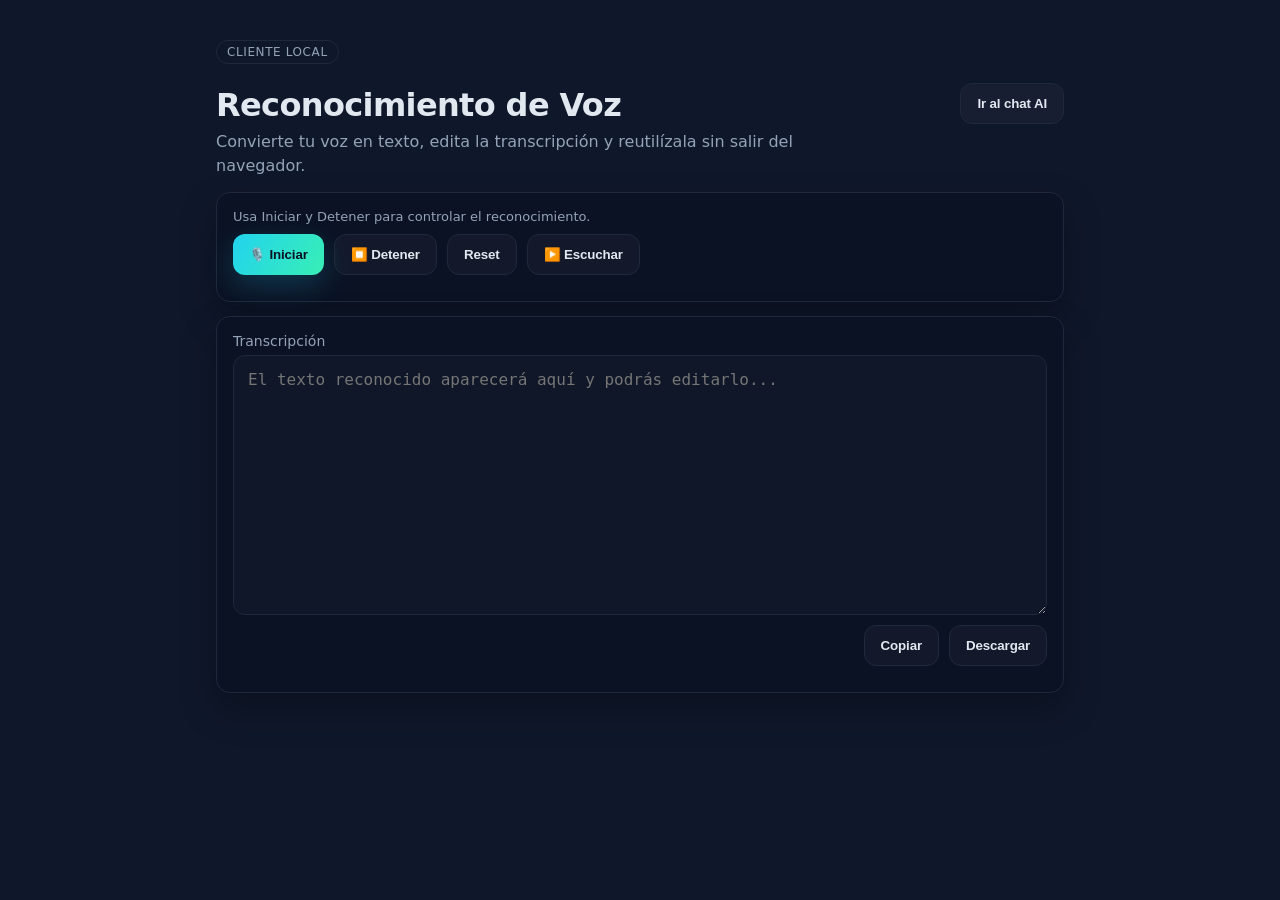
<file: index.html>
<!DOCTYPE html>
<html lang="en">
    <head>
        <meta charset="UTF-8" />
        <meta name="viewport" content="width=device-width, initial-scale=1.0" />
        <title>Reconocimiento de voz</title>
        <link rel="stylesheet" href="style.css" />
    </head>
    <body>
        <main class="page">
            <header class="hero">
                <div>
                    <p class="eyebrow">Cliente local</p>
                    <h1>Reconocimiento de Voz</h1>
                    <p class="lede">
                        Convierte tu voz en texto, edita la transcripción y
                        reutilízala sin salir del navegador.
                    </p>
                </div>
                <div class="cta">
                    <button
                        type="button"
                        class="ghost"
                        onclick="location.href='chat/index.html'"
                    >
                        Ir al chat AI
                    </button>
                </div>
            </header>

            <section class="panel controls-panel">
                <div class="panel-header">
                    <div
                        class="recording-indicator"
                        id="recordingIndicator"
                        aria-live="polite"
                    >
                        <span class="recording-dot"></span>
                        <span>Grabando...</span>
                    </div>
                    <span class="muted-text">
                        Usa Iniciar y Detener para controlar el reconocimiento.
                    </span>
                </div>

                <div class="button-row">
                    <button type="button" onclick="iniciarReconocimiento()">
                        🎙️ Iniciar
                    </button>
                    <button
                        type="button"
                        class="ghost"
                        onclick="detenerReconocimiento()"
                    >
                        ⏹️ Detener
                    </button>
                    <button type="button" class="ghost" onclick="reset()">
                        Reset
                    </button>
                    <button
                        type="button"
                        class="ghost"
                        onclick="escucharTexto()"
                    >
                        ▶️ Escuchar
                    </button>
                </div>
            </section>

            <section class="panel output-panel">
                <div class="field">
                    <label for="texto">Transcripción</label>
                    <textarea
                        id="texto"
                        rows="10"
                        placeholder="El texto reconocido aparecerá aquí y podrás editarlo..."
                    ></textarea>
                </div>
                <div class="button-row secondary">
                    <button type="button" class="ghost" onclick="copiarTexto()">
                        Copiar
                    </button>
                    <button
                        type="button"
                        class="ghost"
                        onclick="descargarTexto()"
                    >
                        Descargar
                    </button>
                </div>
            </section>
        </main>
        <script src="main.js"></script>
    </body>
</html>
</file>
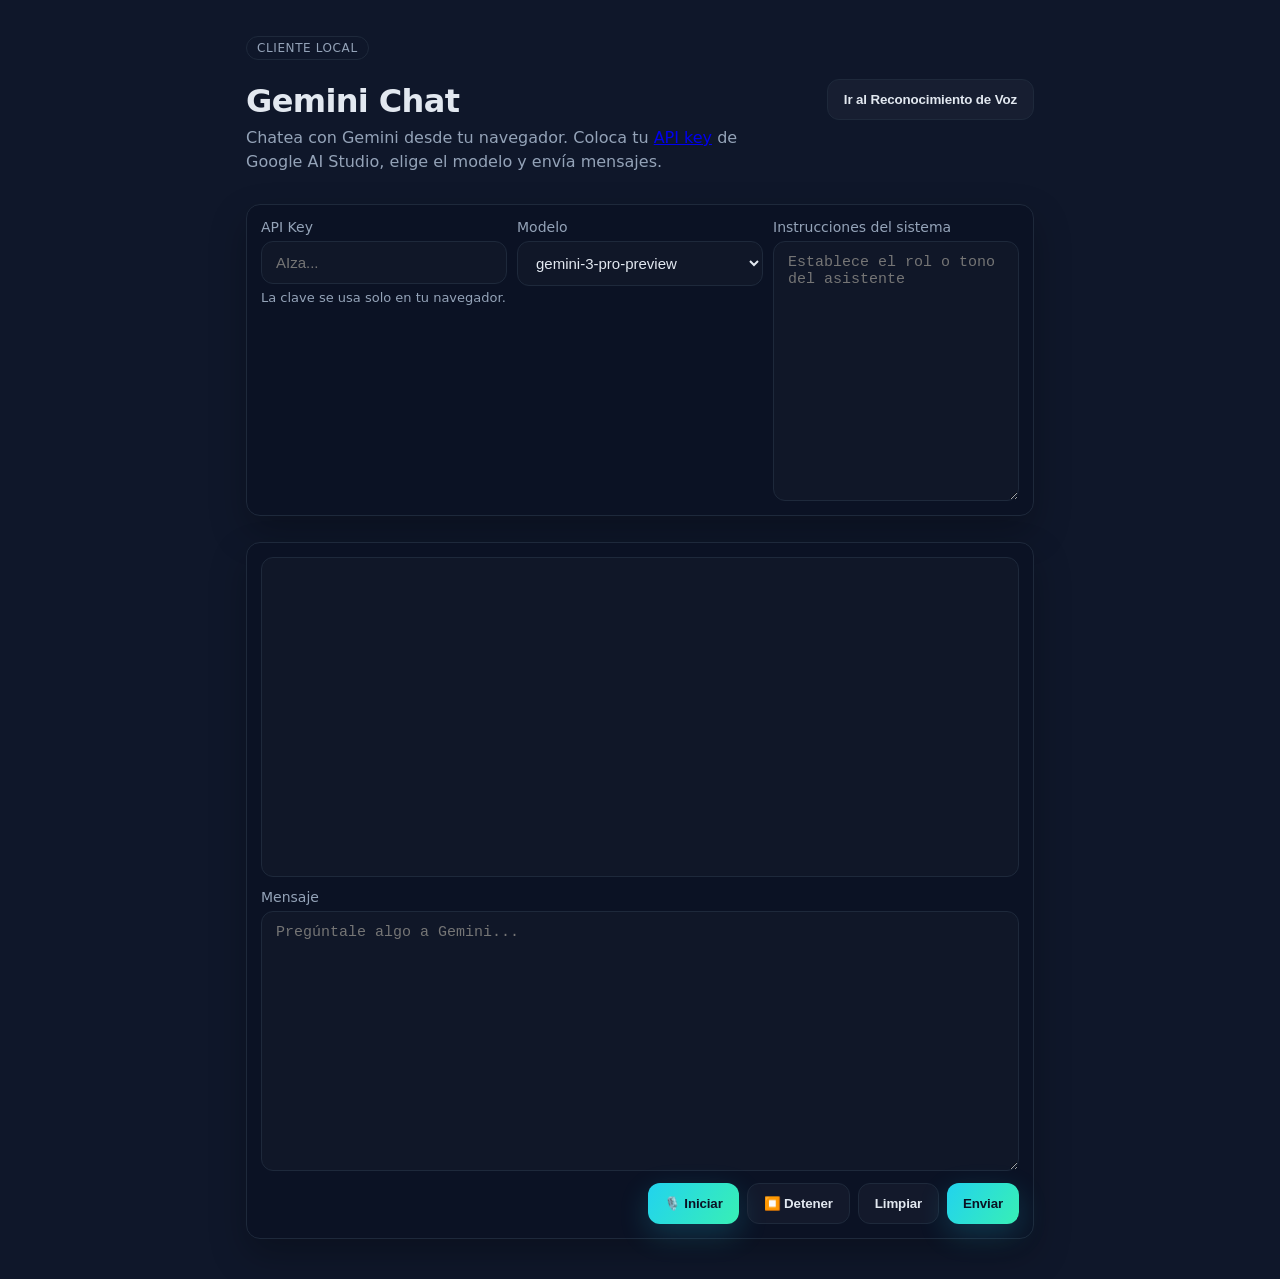
<file: chat/index.html>
<!DOCTYPE html>
<html lang="es">
    <head>
        <meta charset="UTF-8" />
        <meta name="viewport" content="width=device-width, initial-scale=1.0" />
        <title>Gemini Chat</title>
        <link rel="stylesheet" href="../style.css" />
        <link rel="stylesheet" href="style.css" />
    </head>
    <body>
        <main class="page">
            <header class="hero">
                <div style="max-width: 70%">
                    <p class="eyebrow">Cliente local</p>
                    <h1>Gemini Chat</h1>
                    <p class="lede">
                        Chatea con Gemini desde tu navegador. Coloca tu
                        <a
                            href="https://aistudio.google.com/app/api-keys"
                            target="_blank"
                            >API key</a
                        >
                        de Google AI Studio, elige el modelo y envía mensajes.
                    </p>
                </div>
                <div class="cta">
                    <button
                        type="button"
                        class="ghost"
                        onclick="location.href='../index.html'"
                    >
                        Ir al Reconocimiento de Voz
                    </button>
                </div>
            </header>

            <section class="panel settings" style="align-items: flex-start">
                <div class="field">
                    <label for="apiKey">API Key</label>
                    <input
                        id="apiKey"
                        type="password"
                        placeholder="AIza..."
                        autocomplete="off"
                    />
                    <div class="helper">
                        La clave se usa solo en tu navegador.
                    </div>
                </div>
                <div class="field">
                    <label for="model">Modelo</label>
                    <select id="model">
                        <option value="gemini-3-pro-preview">
                            gemini-3-pro-preview
                        </option>
                        <option value="gemini-3-flash-preview">
                            gemini-3-flash-preview
                        </option>
                        <option value="gemini-2.5-flash">
                            gemini-2.5-flash
                        </option>
                        <option value="gemini-2.5-flash-lite">
                            gemini-2.5-flash-lite
                        </option>
                        <option value="gemini-2.5-pro">gemini-2.5-pro</option>
                        <span class="helper">Modelos anteriores</span>
                        <option value="gemini-2.0-flash">
                            gemini-2.0-flash
                        </option>
                        <option value="gemini-2.0-flash-lite">
                            gemini-2.0-flash-lite
                        </option>
                    </select>
                </div>
                <div class="field" style="flex-wrap: wrap">
                    <label for="system">Instrucciones del sistema</label>
                    <textarea
                        id="system"
                        rows="2"
                        placeholder="Establece el rol o tono del asistente"
                    ></textarea>
                </div>
            </section>

            <section class="panel chat">
                <div id="chat-log" class="chat-log" aria-live="polite"></div>

                <div class="field">
                    <label for="texto">Mensaje</label>
                    <textarea
                        id="texto"
                        rows="3"
                        placeholder="Pregúntale algo a Gemini..."
                    ></textarea>
                </div>

                <div
                    id="recordingIndicator"
                    class="recording-indicator"
                    aria-live="polite"
                >
                    <span class="recording-dot"></span>
                    <span>Escuchando...</span>
                </div>

                <div class="actions">
                    <div class="status" id="status"></div>
                    <div class="buttons">
                        <button type="button" onclick="iniciarReconocimiento()">
                            🎙️ Iniciar
                        </button>
                        <button
                            type="button"
                            class="ghost"
                            onclick="detenerReconocimiento()"
                        >
                            ⏹️ Detener
                        </button>
                        <button id="clear" class="ghost" type="button">
                            Limpiar
                        </button>
                        <button id="send" type="button">Enviar</button>
                    </div>
                </div>
            </section>
        </main>

        <script src="../main.js"></script>
        <script src="chat.js"></script>
    </body>
</html>
</file>
<file: style.css>
* {
    box-sizing: border-box;
}

:root {
    --bg: #0f172a;
    --panel: #0b1224;
    --border: #1e293b;
    --accent: #22d3ee;
    --accent-2: #38efb5;
    --text: #e2e8f0;
    --muted: #94a3b8;
    font-family: 'Segoe UI', system-ui, -apple-system, sans-serif;
}

body {
    margin: 0;
    background: var(--bg);
    color: var(--text);
}

.page {
    max-width: 880px;
    margin: 0 auto;
    padding: 28px 16px 44px;
    display: flex;
    flex-direction: column;
    gap: 14px;
}

.hero {
    display: flex;
    justify-content: space-between;
    gap: 18px;
    align-items: center;
    flex-wrap: wrap;
}

.eyebrow {
    display: inline-flex;
    padding: 4px 10px;
    border: 1px solid var(--border);
    border-radius: 999px;
    color: var(--muted);
    font-size: 12px;
    letter-spacing: 0.05em;
    text-transform: uppercase;
}

h1 {
    margin: 10px 0 6px;
    font-weight: 700;
    letter-spacing: -0.02em;
}

.lede {
    margin: 0;
    color: var(--muted);
    max-width: 640px;
    line-height: 1.5;
}

.panel {
    background: var(--panel);
    border: 1px solid var(--border);
    border-radius: 14px;
    padding: 16px;
    box-shadow: 0 16px 36px rgba(0, 0, 0, 0.25);
}

.panel-header {
    display: flex;
    align-items: center;
    justify-content: space-between;
    gap: 10px;
    flex-wrap: wrap;
    margin-bottom: 10px;
}

.muted-text {
    color: var(--muted);
    font-size: 13px;
}

.controls-panel .button-row {
    justify-content: flex-start;
}

.button-row {
    display: flex;
    gap: 10px;
    margin-top: 10px;
    margin-bottom: 10px;
    flex-wrap: wrap;
}

button {
    border: none;
    cursor: pointer;
    border-radius: 12px;
    padding: 12px 16px;
    font-weight: 700;
    letter-spacing: -0.01em;
    color: #0b1224;
    background: linear-gradient(120deg, var(--accent), var(--accent-2));
    box-shadow: 0 10px 30px rgba(34, 211, 238, 0.2);
    transition: transform 120ms ease, box-shadow 120ms ease;
}

button:hover {
    transform: translateY(-1px);
    box-shadow: 0 16px 34px rgba(34, 211, 238, 0.28);
}

button:disabled {
    opacity: 0.6;
    cursor: not-allowed;
    transform: none;
    box-shadow: none;
}

button.ghost {
    background: rgba(255, 255, 255, 0.03);
    color: var(--text);
    box-shadow: none;
    border: 1px solid var(--border);
}

.cta {
    display: flex;
    gap: 10px;
}

.field {
    display: flex;
    flex-direction: column;
    gap: 6px;
    font-size: 14px;
    color: var(--muted);
}

label {
    color: var(--muted);
    font-size: 14px;
}

textarea {
    width: 100%;
    min-height: 260px;
    padding: 14px;
    border-radius: 12px;
    border: 1px solid var(--border);
    background: rgba(255, 255, 255, 0.02);
    color: var(--text);
    font-size: 16px;
    resize: vertical;
}

textarea:focus {
    outline: 2px solid var(--accent);
    border-color: var(--accent);
}

.secondary {
    justify-content: flex-end;
}

.recording-indicator {
    display: none;
    align-items: center;
    gap: 10px;
    padding: 10px 12px;
    border-radius: 10px;
    border: 1px solid rgba(34, 211, 238, 0.35);
    background: rgba(34, 211, 238, 0.08);
    color: var(--text);
    font-weight: 600;
    font-size: 14px;
}

.recording-indicator.active {
    display: inline-flex;
}

.recording-dot {
    width: 10px;
    height: 10px;
    border-radius: 50%;
    background: var(--accent);
    box-shadow: 0 0 0 0 rgba(34, 211, 238, 0.6);
    animation: pulse 1.4s ease-in-out infinite;
}

@keyframes pulse {
    0% {
        box-shadow: 0 0 0 0 rgba(34, 211, 238, 0.6);
    }
    70% {
        box-shadow: 0 0 0 12px rgba(34, 211, 238, 0);
    }
    100% {
        box-shadow: 0 0 0 0 rgba(34, 211, 238, 0);
    }
}

@media (max-width: 640px) {
    .hero {
        flex-direction: column;
        align-items: flex-start;
    }

    .secondary {
        justify-content: flex-start;
    }
}
</file>
<file: chat/style.css>
* {
	box-sizing: border-box;
}

:root {
	--bg: #0f172a;
	--panel: #0b1224;
	--border: #1e293b;
	--accent: #22d3ee;
	--accent-2: #38efb5;
	--text: #e2e8f0;
	--muted: #94a3b8;
	font-family: 'Segoe UI', system-ui, -apple-system, sans-serif;
}

body {
	margin: 0;
	background: var(--bg);
	color: var(--text);
}

.page {
	max-width: 820px;
	margin: 0 auto;
	padding: 24px 16px 40px;
}

.hero {
	margin-bottom: 16px;
}

.eyebrow {
	display: inline-flex;
	padding: 4px 10px;
	border: 1px solid var(--border);
	border-radius: 999px;
	color: var(--muted);
	font-size: 12px;
	letter-spacing: 0.05em;
	text-transform: uppercase;
}

h1 {
	margin: 10px 0 6px;
	font-weight: 700;
	letter-spacing: -0.02em;
}

.lede {
	margin: 0;
	color: var(--muted);
	max-width: 720px;
	line-height: 1.5;
}

.panel {
	background: var(--panel);
	border: 1px solid var(--border);
	border-radius: 14px;
	padding: 14px;
	box-shadow: 0 16px 36px rgba(0, 0, 0, 0.25);
}

.settings {
	display: grid;
	gap: 10px;
	grid-template-columns: repeat(auto-fit, minmax(240px, 1fr));
	align-items: end;
	margin-bottom: 12px;
}

.field {
	display: flex;
	flex-direction: column;
	gap: 6px;
	font-size: 14px;
	color: var(--muted);
}

input,
select,
textarea {
	width: 100%;
	padding: 12px 14px;
	border-radius: 12px;
	border: 1px solid var(--border);
	background: rgba(255, 255, 255, 0.02);
	color: var(--text);
	font-size: 15px;
}

input:focus,
select:focus,
textarea:focus {
	outline: 2px solid var(--accent);
	border-color: var(--accent);
}

.helper {
	font-size: 13px;
	color: var(--muted);
}

.chat {
	display: grid;
	gap: 12px;
}

.chat-log {
	min-height: 320px;
	max-height: 520px;
	overflow-y: auto;
	padding: 12px;
	border: 1px solid var(--border);
	border-radius: 12px;
	background: rgba(255, 255, 255, 0.02);
	display: flex;
	flex-direction: column;
	gap: 10px;
}

.message {
	display: flex;
	gap: 10px;
	align-items: flex-start;
}

.message .tag {
	min-width: 60px;
	text-align: center;
	font-size: 12px;
	padding: 4px 8px;
	border: 1px solid var(--border);
	border-radius: 999px;
	color: var(--muted);
}

.bubble {
	flex: 1;
	padding: 10px 12px;
	border-radius: 12px;
	border: 1px solid var(--border);
	background: rgba(255, 255, 255, 0.02);
	white-space: pre-wrap;
	line-height: 1.45;
}

.message.user .bubble {
	background: rgba(34, 211, 238, 0.08);
	border-color: rgba(34, 211, 238, 0.35);
}

.actions {
	display: flex;
	align-items: center;
	justify-content: space-between;
	gap: 10px;
	flex-wrap: wrap;
}

.buttons {
	display: flex;
	gap: 8px;
}

button {
	border: none;
	cursor: pointer;
	border-radius: 12px;
	padding: 12px 16px;
	font-weight: 700;
	letter-spacing: -0.01em;
	color: #0b1224;
	background: linear-gradient(120deg, var(--accent), var(--accent-2));
	box-shadow: 0 10px 30px rgba(34, 211, 238, 0.2);
	transition: transform 120ms ease, box-shadow 120ms ease;
}

button:hover {
	transform: translateY(-1px);
	box-shadow: 0 16px 34px rgba(34, 211, 238, 0.28);
}

button:disabled {
	opacity: 0.6;
	cursor: not-allowed;
	transform: none;
	box-shadow: none;
}

button.ghost {
	background: rgba(255, 255, 255, 0.03);
	color: var(--text);
	box-shadow: none;
	border: 1px solid var(--border);
}

.status {
	min-height: 20px;
	color: var(--muted);
	font-size: 13px;
}

.recording-indicator {
	display: none;
	align-items: center;
	gap: 10px;
	padding: 10px 12px;
	border-radius: 10px;
	border: 1px solid rgba(34, 211, 238, 0.35);
	background: rgba(34, 211, 238, 0.08);
	color: var(--text);
	font-weight: 600;
	font-size: 14px;
}

.recording-indicator.active {
	display: inline-flex;
}

.recording-dot {
	width: 10px;
	height: 10px;
	border-radius: 50%;
	background: var(--accent);
	box-shadow: 0 0 0 0 rgba(34, 211, 238, 0.6);
	animation: pulse 1.4s ease-in-out infinite;
}

@keyframes pulse {
	0% {
		box-shadow: 0 0 0 0 rgba(34, 211, 238, 0.6);
	}
	70% {
		box-shadow: 0 0 0 12px rgba(34, 211, 238, 0);
	}
	100% {
		box-shadow: 0 0 0 0 rgba(34, 211, 238, 0);
	}
}

@media (max-width: 640px) {
	.chat-log {
		min-height: 240px;
	}

	.buttons {
		width: 100%;
		justify-content: flex-end;
	}
}
</file>
